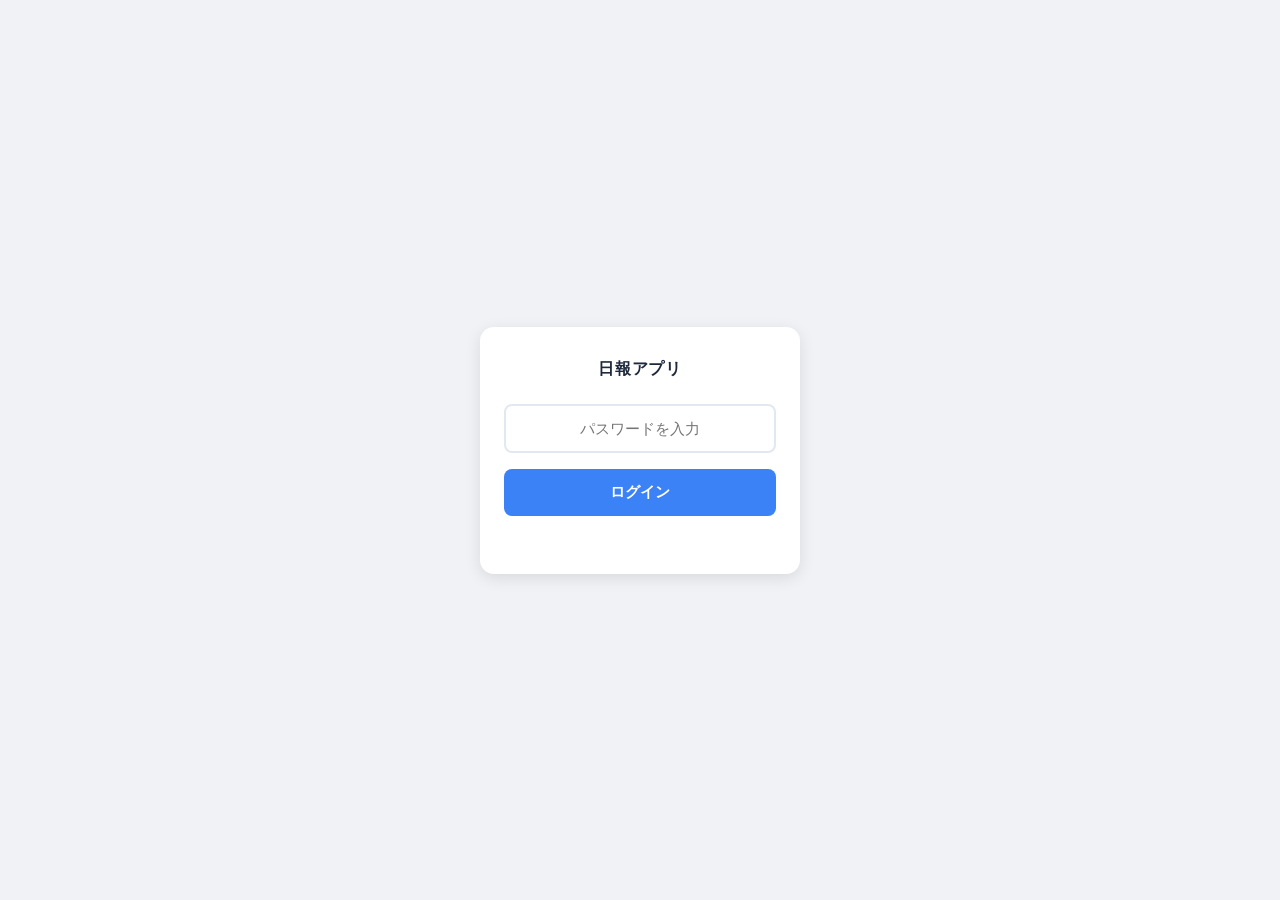
<file: index.html>
<!DOCTYPE html>
<html lang="ja">
<head>
  <meta charset="UTF-8">
  <meta name="viewport" content="width=device-width, initial-scale=1.0">
  <title>介護日報 テンプレートコピー</title>
  <link rel="stylesheet" href="style.css">
</head>
<body>
<div id="login-overlay" style="display:none;">
  <div class="login-box">
    <h2>日報アプリ</h2>
    <input type="password" id="login-pwd" placeholder="パスワードを入力">
    <button id="login-btn">ログイン</button>
    <div id="login-err"></div>
  </div>
</div>
<div class="container">
  <h1>介護日報 テンプレートコピー</h1>

  <!-- STEP 1: 時間帯 -->
  <div class="step-card" id="step1">
    <div class="step-title">① 時間帯</div>
    <div class="btn-group" id="time-btns"></div>
  </div>

  <!-- STEP 2: サービス -->
  <div class="step-card disabled" id="step2">
    <div class="step-title">② サービス種類</div>
    <div class="btn-group" id="svc-btns"></div>
  </div>

  <!-- STEP 3: 入浴（身体系のみ表示） -->
  <div class="step-card disabled" id="step3" style="display:none">
    <div class="step-title">③ 入浴</div>
    <div class="btn-group">
      <button class="bath-btn yes" id="bath-yes">入浴あり</button>
      <button class="bath-btn no"  id="bath-no">入浴なし</button>
    </div>
  </div>

  <!-- STEP 3: 作業内容（家事系のみ表示） -->
  <div class="step-card disabled" id="step3-work" style="display:none">
    <div class="step-title">③ 作業内容</div>
    <div class="btn-group" id="work-btns"></div>
  </div>

  <!-- STEP 4: 食事（身体系のみ表示） -->
  <div class="step-card disabled" id="step4" style="display:none">
    <div class="step-title">④ 食事</div>
    <div class="btn-group">
      <button class="meal-btn yes" id="meal-yes">食事あり</button>
      <button class="meal-btn no"  id="meal-no">食事なし</button>
    </div>
  </div>

  <!-- プレビュー -->
  <div class="preview-card" id="preview">
    <div class="preview-placeholder">上のボタンを順番に選んでください</div>
    <div id="preview-text"></div>
    <div class="copied-badge">✓ コピーしました</div>
  </div>

  <div class="fallback" id="fallback">
    <strong>手動でコピーしてください：</strong>
    <div id="fallback-text"></div>
  </div>
  
  <div style="margin-top: 16px; font-size: 11px; color: #64748b; text-align: center; line-height: 1.5;">
    ※同じボタンをもう一度押すか、ページをリロードすると<br>別のパターンの文章が生成されます
  </div>
</div>
<div id="toast"></div>

<script src="templates.js"></script>
<script src="app.js"></script>
</body>
</html>
</file>
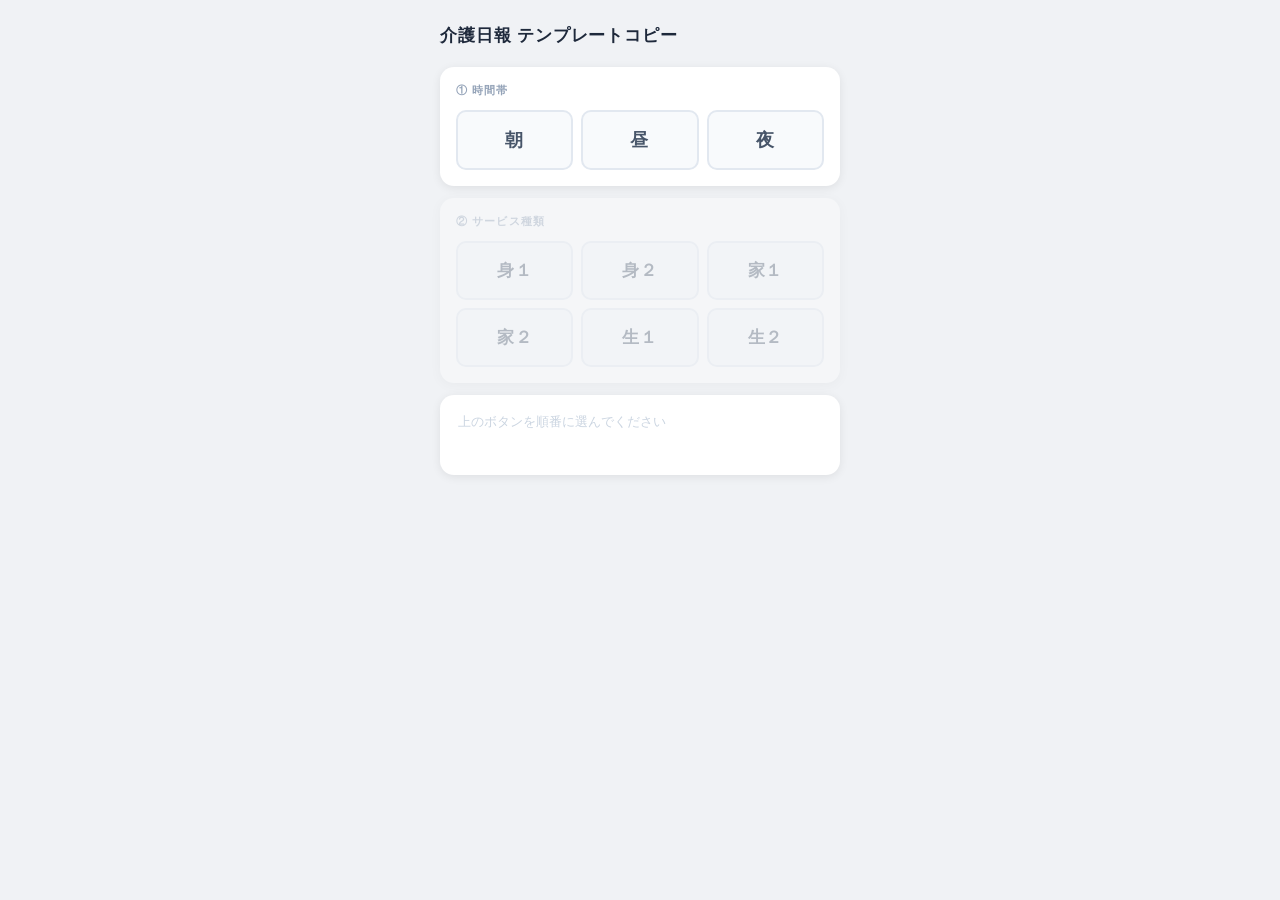
<file: index.backup.html>
<!DOCTYPE html>
<html lang="ja">
<head>
  <meta charset="UTF-8">
  <meta name="viewport" content="width=device-width, initial-scale=1.0">
  <title>介護日報 テンプレートコピー</title>
  <style>
    * { box-sizing: border-box; margin: 0; padding: 0; }
    body {
      font-family: "Meiryo", "Hiragino Kaku Gothic ProN", "Yu Gothic", sans-serif;
      background: #f0f2f5;
      min-height: 100vh;
      display: flex;
      justify-content: center;
      padding: 24px 16px 60px;
    }
    .container { width: 100%; max-width: 400px; }

    h1 { font-size: 17px; font-weight: 700; color: #1e293b; margin-bottom: 20px; letter-spacing: .05em; }

    /* ステップカード */
    .step-card {
      background: #fff;
      border-radius: 14px;
      box-shadow: 0 2px 10px rgba(0,0,0,.08);
      padding: 16px;
      margin-bottom: 12px;
    }
    .step-card.disabled { opacity: .35; pointer-events: none; }

    .step-title {
      font-size: 11px;
      font-weight: 800;
      letter-spacing: .1em;
      color: #94a3b8;
      margin-bottom: 12px;
    }

    /* ボタングループ */
    .btn-group {
      display: flex;
      gap: 8px;
      flex-wrap: wrap;
    }

    /* 時間帯ボタン */
    .time-btn {
      flex: 1;
      padding: 16px 6px;
      font-family: inherit;
      font-size: 18px;
      font-weight: 700;
      color: #475569;
      background: #f8fafc;
      border: 2px solid #e2e8f0;
      border-radius: 10px;
      cursor: pointer;
      letter-spacing: .06em;
      transition: all .15s;
    }
    .time-btn:hover { background: #fef3c7; border-color: #fbbf24; color: #92400e; }
    .time-btn.active { background: #f59e0b; border-color: #f59e0b; color: #fff; box-shadow: 0 2px 8px rgba(245,158,11,.4); }

    /* サービスボタン */
    .svc-btn {
      flex: 1;
      min-width: calc(33.33% - 6px);
      padding: 16px 4px;
      font-family: inherit;
      font-size: 17px;
      font-weight: 700;
      color: #475569;
      background: #f8fafc;
      border: 2px solid #e2e8f0;
      border-radius: 10px;
      cursor: pointer;
      letter-spacing: .04em;
      transition: all .15s;
    }
    .svc-btn:hover { background: #ede9fe; border-color: #a78bfa; color: #5b21b6; }
    .svc-btn.active { background: #7c3aed; border-color: #7c3aed; color: #fff; box-shadow: 0 2px 8px rgba(124,58,237,.35); }

    /* 入浴ボタン */
    .bath-btn {
      flex: 1;
      padding: 18px 8px;
      font-family: inherit;
      font-size: 17px;
      font-weight: 700;
      border-radius: 10px;
      border: 2px solid;
      cursor: pointer;
      letter-spacing: .04em;
      transition: all .15s;
    }
    .bath-btn.yes { color: #0369a1; background: #f0f9ff; border-color: #bae6fd; }
    .bath-btn.yes:hover { background: #e0f2fe; border-color: #38bdf8; }
    .bath-btn.yes.active { background: #0284c7; border-color: #0284c7; color: #fff; box-shadow: 0 2px 8px rgba(2,132,199,.35); }

    .bath-btn.no { color: #15803d; background: #f0fdf4; border-color: #bbf7d0; }
    .bath-btn.no:hover { background: #dcfce7; border-color: #4ade80; }
    .bath-btn.no.active { background: #16a34a; border-color: #16a34a; color: #fff; box-shadow: 0 2px 8px rgba(22,163,74,.35); }

    /* プレビュー */
    .preview-card {
      background: #fff;
      border-radius: 14px;
      box-shadow: 0 2px 10px rgba(0,0,0,.08);
      padding: 16px 18px;
      min-height: 80px;
      position: relative;
      transition: box-shadow .2s;
    }
    .preview-card.ok { box-shadow: 0 0 0 2px #10b981, 0 2px 10px rgba(16,185,129,.15); }
    .preview-placeholder { font-size: 13px; color: #cbd5e1; line-height: 1.7; }
    #preview-text { display: none; font-size: 14px; line-height: 1.9; color: #1e293b; padding-right: 4px; }
    .copied-badge {
      display: none;
      position: absolute;
      top: 12px; right: 14px;
      font-size: 11px; font-weight: 700;
      color: #10b981; letter-spacing: .04em;
      background: #fff;
      padding: 2px 6px;
      border-radius: 6px;
      box-shadow: 0 0 0 1px #d1fae5;
    }
    .preview-card.ok .copied-badge { display: block; }

    /* トースト */
    #toast {
      position: fixed; bottom: 24px; left: 50%;
      transform: translateX(-50%) translateY(14px);
      background: #1e293b; color: #fff;
      padding: 10px 24px; border-radius: 24px;
      font-size: 13px; font-weight: 700;
      opacity: 0; transition: opacity .2s, transform .2s;
      pointer-events: none; white-space: nowrap; z-index: 100;
      letter-spacing: .04em;
    }
    #toast.show { opacity: 1; transform: translateX(-50%) translateY(0); }
    #toast.err  { background: #dc2626; }

    /* フォールバック */
    .fallback {
      display: none; margin-top: 12px; padding: 12px 14px;
      background: #fffbeb; border: 1px solid #fcd34d;
      border-radius: 12px; font-size: 12px; color: #92400e;
    }
    .fallback strong { display: block; margin-bottom: 6px; }
    #fallback-text {
      background: #fff; border: 1px solid #e5e7eb; border-radius: 8px;
      padding: 8px 10px; font-size: 12px; color: #333;
      word-break: break-all; user-select: all; line-height: 1.7;
    }
  </style>
</head>
<body>
<div class="container">
  <h1>介護日報 テンプレートコピー</h1>

  <!-- STEP 1: 時間帯 -->
  <div class="step-card" id="step1">
    <div class="step-title">① 時間帯</div>
    <div class="btn-group" id="time-btns"></div>
  </div>

  <!-- STEP 2: サービス -->
  <div class="step-card disabled" id="step2">
    <div class="step-title">② サービス種類</div>
    <div class="btn-group" id="svc-btns"></div>
  </div>

  <!-- STEP 3: 入浴（身系のみ表示） -->
  <div class="step-card disabled" id="step3" style="display:none">
    <div class="step-title">③ 入浴</div>
    <div class="btn-group">
      <button class="bath-btn yes" id="bath-yes">入浴あり</button>
      <button class="bath-btn no"  id="bath-no">入浴なし</button>
    </div>
  </div>

  <!-- プレビュー -->
  <div class="preview-card" id="preview">
    <div class="preview-placeholder">上のボタンを順番に選んでください</div>
    <div id="preview-text"></div>
    <div class="copied-badge">✓ コピーしました</div>
  </div>

  <div class="fallback" id="fallback">
    <strong>手動でコピーしてください：</strong>
    <div id="fallback-text"></div>
  </div>
</div>
<div id="toast"></div>

<script>
// ========== テンプレートデータ ==========
// キー: "{サービス}_{時間}_{入浴}" or "{サービス}_{時間}"（家系/生系）
const templates = {

  // ── 身１ ──────────────────────────────
  "身１_朝_通常": [
    "入室し挨拶、体調確認。トイレ誘導後洗面介助、口腔ケア・洗顔、更衣介助、服薬確認。洗濯、調理配膳下膳行う。「お腹いっぱい」とお話しされていました。",
    "チャイム鳴らし挨拶して入室。声掛けして体調確認してから起床介助を行う。排泄を促し、移動して口腔ケアと洗面を行う。一緒に衣類を確認してから更衣と服薬確認を実施。",
    "挨拶の後入室し体調確認。排泄の見守りを行い、起床介助、洗面・口腔ケア、更衣介助を実施。服薬確認後、朝食準備・配膳を行い、下膳、キッチン清掃、洗濯物の干しを本人様と一緒に行い、ゴミ出しで本日の支援を終了しました。",
    "挨拶して入室　体調確認 起床介助を行い、声かけにてゆっくりと起き上がっていただいた。排泄確認行う。洗面・口腔ケア行った。ご自身で選んだ衣服に更衣していただいた。朝食と温かいコーヒーを準備。食後の後片付けとゴミ出し行った。服薬確認済。",
    "入室後、体調確認と排泄誘導を行う。洗面・口腔ケア、更衣を支援した。内服薬を準備し服薬確認実施。朝食を準備し居室にて召し上がっていただいた。台所を清掃し、最後にゴミ出しを行った。",
    "挨拶して入室　体調確認 声掛けにより起床促し、ゆっくりと起き上がりあり。動作は緩やかだが安定している。洗面・口腔ケアは自立にて実施。衣類は本人の希望にて選択し、更衣一部介助。服薬確認済み。"
  ],
  "身１_朝_入浴": [
    "挨拶し入室体調確認。入浴楽しみにされてたみたいです。スムーズに準備も行い入浴実施。入浴後水分補給促し服薬確認行いました。",
    "挨拶し入室　体調確認 朝の入浴介助を実施した。安全に配慮し見守り対応。入浴後は更衣し水分補給を促した。服薬確認済み。洗面・口腔ケアを実施後、退室した。"
  ],

  "身１_昼_通常": [
    "挨拶して入室確認。声かけにて体調確認。お弁当温めて配膳。美味しいとしっかり食べられています。服薬確認。気分確認。配膳などの食器洗い水回りの掃除しました。",
    "挨拶し入室、体調確認。洗面・口腔ケア・更衣を支援した。服薬確認済み。",
    "チャイムを鳴らし挨拶して入室　体調確認 昼食の確認後、配膳と下膳を行う。食後台所清掃実施。服薬確認済み。"
  ],
  "身１_昼_入浴": [
    "挨拶し入室　体調確認 体調良好。入浴の意思確認後、入浴準備を行い入浴実施。入浴後水分しっかりとっていただいてます。更衣介助後服薬確認を行った。",
    "挨拶して入室。体調確認。昼間の入浴介助を実施した。安全確認を行いながら見守り対応。入浴後は更衣し水分補給を促した。服薬確認済み。"
  ],

  "身１_夜_通常": [
    "挨拶し入室。体調確認を行い、本日の状態を確認。洗面・口腔ケア・更衣を声かけにて介助。服薬確認を実施。",
    "入室し挨拶、体調確認。トイレ誘導後、洗面所にて口腔ケア・洗顔実施。更衣介助、服薬確認。",
    "挨拶し入室　体調確認 洗面　口腔ケア　ご自身で選ばれた寝衣に更衣介助行いました。服薬確認を実施。",
    "挨拶して入室。体調確認を行う。更衣後移動して洗面と口腔ケア実施。服薬確認後、夕食確認を行い配膳。使用した調理器具の洗浄を行う。",
    "チャイムを鳴らし入室　体調確認 トイレ促し。洗面　口腔ケアを行った。ご自身で選ばれた寝衣に着替えていただいた。ご自身と確認を行い服薬確認済み。"
  ],
  "身１_夜_入浴": [
    "挨拶して入室。訪問時の表情は良好で、体調は安定していた。入浴介助を実施し、皮膚状態を確認したが異常は見られなかった。更衣介助後、服薬確認を行い確実に内服された。",
    "挨拶して入室。体調良好。入浴介助を行い気分転換につながった様子。更衣介助後、服薬確認済み。",
    "挨拶して入室 入浴準備を行い入浴実施。入浴後は水分補給。更衣介助。服薬確認しました。",
    "チャイムを鳴らして入室し、挨拶後にご本人様の体調を確認しました。入浴介助を行い、口腔ケアもご本人様に声をかけながら実施し、更衣も介助しました。水分摂取促し、服薬の確認も一緒に行いました。"
  ],

  // ── 身２ ──────────────────────────────
  "身２_朝_通常": [
    "挨拶して入室。体調確認では特に変わりなく安定しているとの返答あり。洗面誘導・口腔ケア実施。服薬確認行いました。",
    "挨拶して入室。起床確認後は比較的スムーズに離床された。体調確認では異常なし。洗面、口腔ケア、更衣介助を行った。移動介助にて転倒予防を図りながら支援。服薬確認も問題なく終了した。",
    "挨拶し入室体調確認 薬の副作用で少しふらつきがある為一部介助。洗面、口腔ケア行い服薬確認してます。",
    "挨拶して入室。起床を促し離床された。ふらつきが見られたため転倒に留意しながら支援した。洗面所にて口腔ケアと洗面を実施。更衣は衣類選択の一部を支援した。服薬確認を実施した。"
  ],
  "身２_朝_入浴": [
    "挨拶し入室体調確認。移動時少しふらつきあり。無理のない範囲でケア行い入浴実施。入浴後水分補給促し服薬確認しました。",
    "挨拶し入室。体調確認。朝の入浴準備を行い入浴実施。洗身・洗髪介助を行った。入浴後は更衣介助し水分補給促した。服薬確認済み。"
  ],

  "身２_昼_通常": [
    "お声掛けにて体調確認。最近排便ないとの事で水分補給しっかりするように促す。服薬確認。",
    "挨拶して入室　体調確認。昼食の確認後、配膳と下膳を行う。食後台所清掃実施。服薬確認済み。"
  ],
  "身２_昼_入浴": [
    "挨拶し入室　体調確認 体調良好。入浴の意思確認し浴槽へ誘導、洗身・洗髪一部介助実施。浴中ふらつきなく異常なし。入浴後水分しっかりとっていただいてます。さっぱりし気持ち良かったとおっしゃられてました。",
    "インターホーンを鳴らし入室して体調確認を行う。声掛けしてお湯をはりながら入浴準備を行う。ふらつきや転倒に注意しながら一部介助で背中や髪を洗う。入浴後スポーツドリンクを飲まれました。",
    "挨拶して入室。体調確認後、昼間の入浴介助を実施した。更衣後に水分摂取していただき、服薬確認済み。"
  ],

  "身２_夜_通常": [
    "挨拶し入室　体調確認 少しふらつきがありました。ご自身のペースで行った。洗面　口腔ケア行う。服薬確認。",
    "挨拶して入室　体調確認 変わりなく過ごされているとのこと。トイレ促し一部介助行う。移動時ふらつきに注意しながら洗面・口腔ケア行う。水分補給していただいてます。寝衣に更衣していただく。服薬確認済。"
  ],
  "身２_夜_入浴": [
    "挨拶して入室。気分は安定していた。浴室内の環境を整えた上で入浴介助を実施。洗髪や背部洗浄を介助し、清潔保持を図った。終了後は安楽な表情が見られた。",
    "挨拶し入室。体調確認。入浴準備行い入浴実施を行う。洗身洗髪介助を行う。転倒に注意して行った。入浴後は椅子に座っていただきご自身で選ばれた寝衣に着替えていただいた。居室に戻りしっかり水分をとっていただいた。服薬確認を行う。",
    "チャイムを鳴らし入室。お声掛けし体調確認。入浴準備行い。トイレ誘導。見守り・一部介助にて入浴行う。ご本人様に選んでいただいた寝衣への更衣介助行う。水分補給促し、服薬確認行う。退室する。",
    "チャイム鳴動後入室し体調確認行い入浴準備行いました。浴室へ誘導し洗身・洗髪介助行いました。入浴後清拭・更衣行い水分補給・服薬確認行いました。",
    "挨拶して入室。体調確認。入浴の準備を行う。入浴中は見守りを実施し、洗身・洗髪について必要な範囲で介助する。更衣後に水分補給をしていただく。口腔ケアを行い、服薬状況を確認する。他にお困り事がないことを確認し退出する。"
  ],

  // ── 家１ ──────────────────────────────
  "家１_朝": [
    "挨拶して入室　体調確認 体調変わりなしとのこと。朝食を配膳し見守り。食後下膳し台所清掃行う。ゴミまとめ行う。",
    "挨拶し入室。体調確認。洗濯実施。換気行い室内清掃。水回り清掃行いました。ゴミまとめて捨てています。",
    "朝食用においにぎりと味噌汁を準備。食器洗浄後、居室の掃除機掛けを行う。ゴミ袋を整理し、可燃ごみのゴミ出しを実施。",
    "声掛けして朝食準備を行い配膳する。完食されました。下膳して食器類を洗浄してゴミをまとめました。その後換気を行い居室とトイレ清掃を行いました。",
    "挨拶し入室。体調確認。乾いた衣類は畳んで収納。換気行い室内清掃。トイレ掃除を行いました。水回り清掃。ゴミ捨てしています。"
  ],
  "家１_昼": [
    "挨拶して入室　体調確認 居室内の掃除を行い、整理整頓を実施。トイレの清掃を行う。昼食後の後片づけを対応した。",
    "昼食うどん準備　配膳。居室換気して掃除機掛け行い台所シンク清掃。ゴミをまとめて所定場所へ搬出。",
    "声掛けし昼食の準備して配膳を行う。本人に清掃場所を確認し台所周辺の清掃を実施。",
    "食欲はあるとの事。昼食準備・配膳。居室清掃は短時間で効率的に実施。台所は調理後の清掃を丁寧に実施。"
  ],
  "家１_夜": [
    "夕食を温めて配膳し完食確認してから下膳を行う。洗濯し部屋干し実施し乾いた衣類を収納実施。散乱しているゴミを確認してから処分し、居室内の整理整頓を実施しました。",
    "洗濯実施。換気行い、キッチン　ハイター消毒清掃行いました。ゴミはまとめて捨てています。",
    "洗濯、床清掃、ゴミ出しを実施。支援中は日常生活について会話を行いながら穏やかに過ごされた。",
    "洗濯物の洗浄と整理を行い、居室全体の掃除機掛けを実施。ゴミを分別して収集場所へ搬出した。"
  ],

  // ── 家２ ──────────────────────────────
  "家２_朝": [
    "挨拶し入室。体調確認。洗濯実施。換気行い室内清掃。床はクイックルワイパー行いました。トイレ・キッチンはハイター行っています。ゴミまとめて捨てています。",
    "挨拶し入室。体調確認。洗濯実施。トイレ・キッチン清掃行いました。換気行い室内清掃。床は水拭き行いました。",
    "挨拶して入室　体調確認 ご本人と相談しながら朝食の準備を行った。食後は台所の片付けおよび清掃を実施した。換気後、居室内の掃除機がけと拭き掃除を行った。ご本人に確認を行い、洗濯を実施した。"
  ],
  "家２_昼": [
    "チャイムを鳴らし挨拶後に入室し体調確認を行いました。冷蔵庫内確認後昼食を決定しました。配膳し見守りにて喫食されました。食器洗い介助にて実施し食器拭きを実施されました。キッチン清掃を実施しました。トイレ清掃を実施しました。",
    "挨拶して入室　体調確認 ご本人と相談しながら昼食の準備を行った。食後は台所の片付けおよび清掃を実施した。居室内の掃除機がけと拭き掃除を行った。洗濯を実施した。"
  ],
  "家２_夜": [
    "挨拶して入室。体調確認。ご本人の確認をいただいたうえで洗濯を行った。冷蔵庫内の食材を確認後、あるもので簡単な調理を行った。配膳・下膳を実施した。換気後に居室清掃、トイレ・浴室清掃、ゴミの整理を行った。体調と安全面を確認し退出した。",
    "挨拶し入室。体調確認。洗濯実施。換気行い室内清掃。ゴミまとめて捨てています。",
    "挨拶して入室　体調確認 換気を行いながら居室の掃除機掛け、拭き掃除行う。洗濯物を確認して洗濯を行い、乾燥済みの衣類は畳んで収納しました。冷蔵庫内を確認し、食材に合わせて調理と配膳を行い、食後は下膳と食器洗い、台所清掃を実施しました。",
    "挨拶して入室　体調確認 汚染衣類確認後洗濯実施。換気を行いながら室内清掃し、トイレの床と便器掃除をしました。"
  ],

  // ── 生１ ──────────────────────────────
  "生１_朝": [
    "挨拶し入室。体調確認。洗濯実施。換気行い室内清掃。水回り清掃行いました。ゴミまとめて捨てています。",
    "体調確認では大きな変化なし。居室全体の清掃を行い、床面や家具周辺を清潔な状態に整えた。利用者も安心した様子であった。",
    "挨拶し入室。体調確認。洗濯実施。換気行い居室清掃実施。台所清掃とトイレはハイター清掃を行う。確認してゴミ出しを行いました。"
  ],
  "生１_昼": [
    "声掛けにて入室。気分確認し「大丈夫」と話されました。汚染衣類を確認してから洗濯実施。声掛けして一連の掃除を行う。洗濯物を指定の場所に干しました。",
    "挨拶して入室　体調確認 居室内の掃除を行い、整理整頓を実施。確認してゴミ出しを行いました。"
  ],
  "生１_夜": [
    "挨拶し入室。体調確認。洗濯実施。換気行い室内清掃。水回り清掃行いました。ゴミまとめて捨てています。",
    "洗濯支援を実施。衣類の洗濯後、天候を考慮して室内干しを行った。トイレ清掃では便器や壁面の汚れを除去し、消毒作業を行った。",
    "挨拶し入室。体調確認。洗濯実施。ご本人様とたたんで収納行いました。換気行い室内清掃。ゴミまとめて捨てています。"
  ],

  // ── 生２ ──────────────────────────────
  "生２_朝": [
    "挨拶し入室。体調確認。洗濯実施。換気行い室内清掃。床はクイックルワイパー行いました。トイレ・キッチンはハイター行っています。ゴミまとめて捨てています。",
    "挨拶し入室。体調確認。居室の掃除機掛けを実施し、汚れのある箇所は雑巾で水拭きを行う。水回りはハイターを使用して清掃。ゴミは本人様に確認の上まとめる。"
  ],
  "生２_昼": [
    "挨拶し入室。体調確認。居室の掃除機掛けを実施し、汚れのある箇所は雑巾で水拭きを行う。水回りはハイターを使用して清掃。ゴミは本人様に確認の上まとめる。"
  ],
  "生２_夜": [
    "挨拶し入室。体調確認。洗濯実施。換気行い室内清掃。ゴミまとめて捨てています。",
    "挨拶して入室。体調確認。汚染衣類を確認してから洗濯実施。換気しながら室内清掃実施。台所清掃とトイレはハイター清掃を行う。確認してゴミ出しを行いました。"
  ]

};

// ボタン構成
const times    = ["朝", "昼", "夜"];
const services = ["身１", "身２", "家１", "家２", "生１", "生２"];
const svcNeedsBath = (svc) => svc.startsWith("身");
// ========================================

let sel = { time: null, svc: null };
let toastTimer = null;
const lastPicked = {};

function pickRandom(arr, key) {
  if (arr.length === 1) return arr[0];
  const prev = lastPicked[key];
  const candidates = arr.filter(t => t !== prev);
  const chosen = candidates[Math.floor(Math.random() * candidates.length)];
  lastPicked[key] = chosen;
  return chosen;
}

function showToast(msg, isErr) {
  const t = document.getElementById("toast");
  t.textContent = msg;
  t.className = "show" + (isErr ? " err" : "");
  if (toastTimer) clearTimeout(toastTimer);
  toastTimer = setTimeout(() => { t.className = ""; }, 2000);
}

function showPreview(text, ok) {
  const p  = document.getElementById("preview");
  const pt = document.getElementById("preview-text");
  p.querySelector(".preview-placeholder").style.display = "none";
  pt.style.display = "block";
  pt.textContent = text;
  p.className = "preview-card" + (ok ? " ok" : "");
  if (ok) setTimeout(() => p.classList.remove("ok"), 2200);
}

function doCopy(key) {
  const list = templates[key];
  if (!list || list.length === 0) {
    showToast("テンプレートがありません", true);
    return;
  }
  const text = pickRandom(list, key);
  if (!navigator.clipboard) {
    showPreview(text, false);
    document.getElementById("fallback").style.display = "block";
    document.getElementById("fallback-text").textContent = text;
    showToast("手動でコピーしてください", true);
    return;
  }
  navigator.clipboard.writeText(text).then(() => {
    showPreview(text, true);
    document.getElementById("fallback").style.display = "none";
    showToast("コピーしました ✓");
  }).catch(() => {
    showPreview(text, false);
    document.getElementById("fallback").style.display = "block";
    document.getElementById("fallback-text").textContent = text;
    showToast("手動でコピーしてください", true);
  });
}

function setActive(group, btn) {
  group.querySelectorAll("button").forEach(b => b.classList.remove("active"));
  btn.classList.add("active");
}

// ── Step 1: 時間帯 ──
const timeBtns = document.getElementById("time-btns");
times.forEach(t => {
  const btn = document.createElement("button");
  btn.className = "time-btn";
  btn.textContent = t;
  btn.addEventListener("click", () => {
    sel.time = t;
    sel.svc  = null;
    setActive(timeBtns, btn);
    // step2 enable, step3 hide
    document.getElementById("step2").classList.remove("disabled");
    document.getElementById("step3").style.display = "none";
    document.getElementById("step3").classList.add("disabled");
    document.querySelectorAll(".svc-btn").forEach(b => b.classList.remove("active"));
    document.getElementById("bath-yes").classList.remove("active");
    document.getElementById("bath-no").classList.remove("active");
  });
  timeBtns.appendChild(btn);
});

// ── Step 2: サービス ──
const svcBtns = document.getElementById("svc-btns");
services.forEach(svc => {
  const btn = document.createElement("button");
  btn.className = "svc-btn";
  btn.textContent = svc;
  btn.addEventListener("click", () => {
    if (!sel.time) return;
    sel.svc = svc;
    setActive(svcBtns, btn);

    if (svcNeedsBath(svc)) {
      // 身系 → step3 表示
      const s3 = document.getElementById("step3");
      s3.style.display = "block";
      s3.classList.remove("disabled");
      document.getElementById("bath-yes").classList.remove("active");
      document.getElementById("bath-no").classList.remove("active");
    } else {
      // 家系/生系 → 即コピー
      document.getElementById("step3").style.display = "none";
      doCopy(`${svc}_${sel.time}`);
    }
  });
  svcBtns.appendChild(btn);
});

// ── Step 3: 入浴 ──
document.getElementById("bath-yes").addEventListener("click", function() {
  if (!sel.time || !sel.svc) return;
  setActive(document.querySelector(".btn-group:last-of-type"), this);
  doCopy(`${sel.svc}_${sel.time}_入浴`);
});
document.getElementById("bath-no").addEventListener("click", function() {
  if (!sel.time || !sel.svc) return;
  setActive(document.querySelector(".btn-group:last-of-type"), this);
  doCopy(`${sel.svc}_${sel.time}_通常`);
});
</script>
</body>
</html>
</file>
<file: style.css>
* { box-sizing: border-box; margin: 0; padding: 0; }
body {
  font-family: "Meiryo", "Hiragino Kaku Gothic ProN", "Yu Gothic", sans-serif;
  background: #f0f2f5;
  min-height: 100vh;
  display: flex;
  justify-content: center;
  padding: 24px 16px 60px;
}
.container { width: 100%; max-width: 400px; }

h1 { font-size: 17px; font-weight: 700; color: #1e293b; margin-bottom: 20px; letter-spacing: .05em; }

/* ステップカード */
.step-card {
  background: #fff;
  border-radius: 14px;
  box-shadow: 0 2px 10px rgba(0,0,0,.08);
  padding: 16px;
  margin-bottom: 12px;
}
.step-card.disabled { opacity: .35; pointer-events: none; }

.step-title {
  font-size: 11px;
  font-weight: 800;
  letter-spacing: .1em;
  color: #94a3b8;
  margin-bottom: 12px;
}

/* ボタングループ */
.btn-group {
  display: flex;
  gap: 8px;
  flex-wrap: wrap;
}

/* 時間帯ボタン */
.time-btn {
  flex: 1;
  padding: 16px 6px;
  font-family: inherit;
  font-size: 18px;
  font-weight: 700;
  color: #475569;
  background: #f8fafc;
  border: 2px solid #e2e8f0;
  border-radius: 10px;
  cursor: pointer;
  letter-spacing: .06em;
  transition: all .15s;
}
.time-btn:hover { background: #fef3c7; border-color: #fbbf24; color: #92400e; }
.time-btn.active { background: #f59e0b; border-color: #f59e0b; color: #fff; box-shadow: 0 2px 8px rgba(245,158,11,.4); }

/* サービスボタン */
.svc-btn {
  flex: 1;
  min-width: calc(33.33% - 6px);
  padding: 16px 4px;
  font-family: inherit;
  font-size: 17px;
  font-weight: 700;
  color: #475569;
  background: #f8fafc;
  border: 2px solid #e2e8f0;
  border-radius: 10px;
  cursor: pointer;
  letter-spacing: .04em;
  transition: all .15s;
}
.svc-btn:hover { background: #ede9fe; border-color: #a78bfa; color: #5b21b6; }
.svc-btn.active { background: #7c3aed; border-color: #7c3aed; color: #fff; box-shadow: 0 2px 8px rgba(124,58,237,.35); }

/* 入浴ボタン */
.bath-btn {
  flex: 1;
  padding: 18px 8px;
  font-family: inherit;
  font-size: 17px;
  font-weight: 700;
  border-radius: 10px;
  border: 2px solid;
  cursor: pointer;
  letter-spacing: .04em;
  transition: all .15s;
}
.bath-btn.yes { color: #0369a1; background: #f0f9ff; border-color: #bae6fd; }
.bath-btn.yes:hover { background: #e0f2fe; border-color: #38bdf8; }
.bath-btn.yes.active { background: #0284c7; border-color: #0284c7; color: #fff; box-shadow: 0 2px 8px rgba(2,132,199,.35); }

.bath-btn.no { color: #15803d; background: #f0fdf4; border-color: #bbf7d0; }
.bath-btn.no:hover { background: #dcfce7; border-color: #4ade80; }
.bath-btn.no.active { background: #16a34a; border-color: #16a34a; color: #fff; box-shadow: 0 2px 8px rgba(22,163,74,.35); }

/* プレビュー */
.preview-card {
  background: #fff;
  border-radius: 14px;
  box-shadow: 0 2px 10px rgba(0,0,0,.08);
  padding: 16px 18px;
  min-height: 80px;
  position: relative;
  transition: box-shadow .2s;
}
.preview-card.ok { box-shadow: 0 0 0 2px #10b981, 0 2px 10px rgba(16,185,129,.15); }
.preview-placeholder { font-size: 13px; color: #cbd5e1; line-height: 1.7; }
#preview-text { display: none; font-size: 14px; line-height: 1.9; color: #1e293b; padding-right: 4px; }
.copied-badge {
  display: none;
  position: absolute;
  top: 12px; right: 14px;
  font-size: 11px; font-weight: 700;
  color: #10b981; letter-spacing: .04em;
  background: #fff;
  padding: 2px 6px;
  border-radius: 6px;
  box-shadow: 0 0 0 1px #d1fae5;
}
.preview-card.ok .copied-badge { display: block; }

/* トースト */
#toast {
  position: fixed; bottom: 24px; left: 50%;
  transform: translateX(-50%) translateY(14px);
  background: #1e293b; color: #fff;
  padding: 10px 24px; border-radius: 24px;
  font-size: 13px; font-weight: 700;
  opacity: 0; transition: opacity .2s, transform .2s;
  pointer-events: none; white-space: nowrap; z-index: 100;
  letter-spacing: .04em;
}
#toast.show { opacity: 1; transform: translateX(-50%) translateY(0); }
#toast.err  { background: #dc2626; }

/* フォールバック */
.fallback {
  display: none; margin-top: 12px; padding: 12px 14px;
  background: #fffbeb; border: 1px solid #fcd34d;
  border-radius: 12px; font-size: 12px; color: #92400e;
}
.fallback strong { display: block; margin-bottom: 6px; }
#fallback-text {
  background: #fff; border: 1px solid #e5e7eb; border-radius: 8px;
  padding: 8px 10px; font-size: 12px; color: #333;
  word-break: break-all; user-select: all; line-height: 1.7;
}

/* 作業内容ボタン */
.work-btn {
  flex: 1;
  padding: 18px 8px;
  font-family: inherit;
  font-size: 17px;
  font-weight: 700;
  color: #475569;
  background: #f8fafc;
  border: 2px solid #e2e8f0;
  border-radius: 10px;
  cursor: pointer;
  letter-spacing: .04em;
  transition: all .15s;
}
.work-btn:hover { background: #ede9fe; border-color: #a78bfa; color: #5b21b6; }
.work-btn.active { background: #7c3aed; border-color: #7c3aed; color: #fff; box-shadow: 0 2px 8px rgba(124,58,237,.35); }

/* 食事ボタン */
.meal-btn {
  flex: 1;
  padding: 18px 8px;
  font-family: inherit;
  font-size: 17px;
  font-weight: 700;
  border-radius: 10px;
  border: 2px solid;
  cursor: pointer;
  letter-spacing: .04em;
  transition: all .15s;
}
.meal-btn.yes { color: #b45309; background: #fffbeb; border-color: #fde68a; }
.meal-btn.yes:hover { background: #fef3c7; border-color: #fbbf24; }
.meal-btn.yes.active { background: #d97706; border-color: #d97706; color: #fff; box-shadow: 0 2px 8px rgba(217,119,6,.35); }
.meal-btn.no { color: #64748b; background: #f8fafc; border-color: #e2e8f0; }
.meal-btn.no:hover { background: #f1f5f9; border-color: #94a3b8; }
.meal-btn.no.active { background: #475569; border-color: #475569; color: #fff; box-shadow: 0 2px 8px rgba(71,85,105,.35); }

/* ログインオーバーレイ */
#login-overlay {
  position: fixed; top: 0; left: 0; width: 100%; height: 100%;
  background: #f0f2f5; z-index: 1000;
  display: flex; justify-content: center; align-items: center;
}
.login-box {
  background: #fff; padding: 32px 24px; border-radius: 14px;
  box-shadow: 0 4px 16px rgba(0,0,0,.1); width: 90%; max-width: 320px;
  text-align: center;
}
.login-box h2 {
  font-size: 16px; font-weight: 700; color: #1e293b; margin-bottom: 24px; letter-spacing: .05em;
}
#login-pwd {
  width: 100%; padding: 14px; font-size: 15px; border: 2px solid #e2e8f0;
  border-radius: 8px; margin-bottom: 16px; text-align: center;
  transition: border-color .2s; outline: none;
}
#login-pwd:focus { border-color: #3b82f6; }
#login-btn {
  width: 100%; padding: 14px; font-size: 15px; font-weight: 700;
  background: #3b82f6; color: #fff; border: none; border-radius: 8px;
  cursor: pointer; transition: background .2s;
}
#login-btn:hover { background: #2563eb; }
#login-err {
  color: #dc2626; font-size: 12px; font-weight: 700; margin-top: 12px; min-height: 14px;
}
</file>
